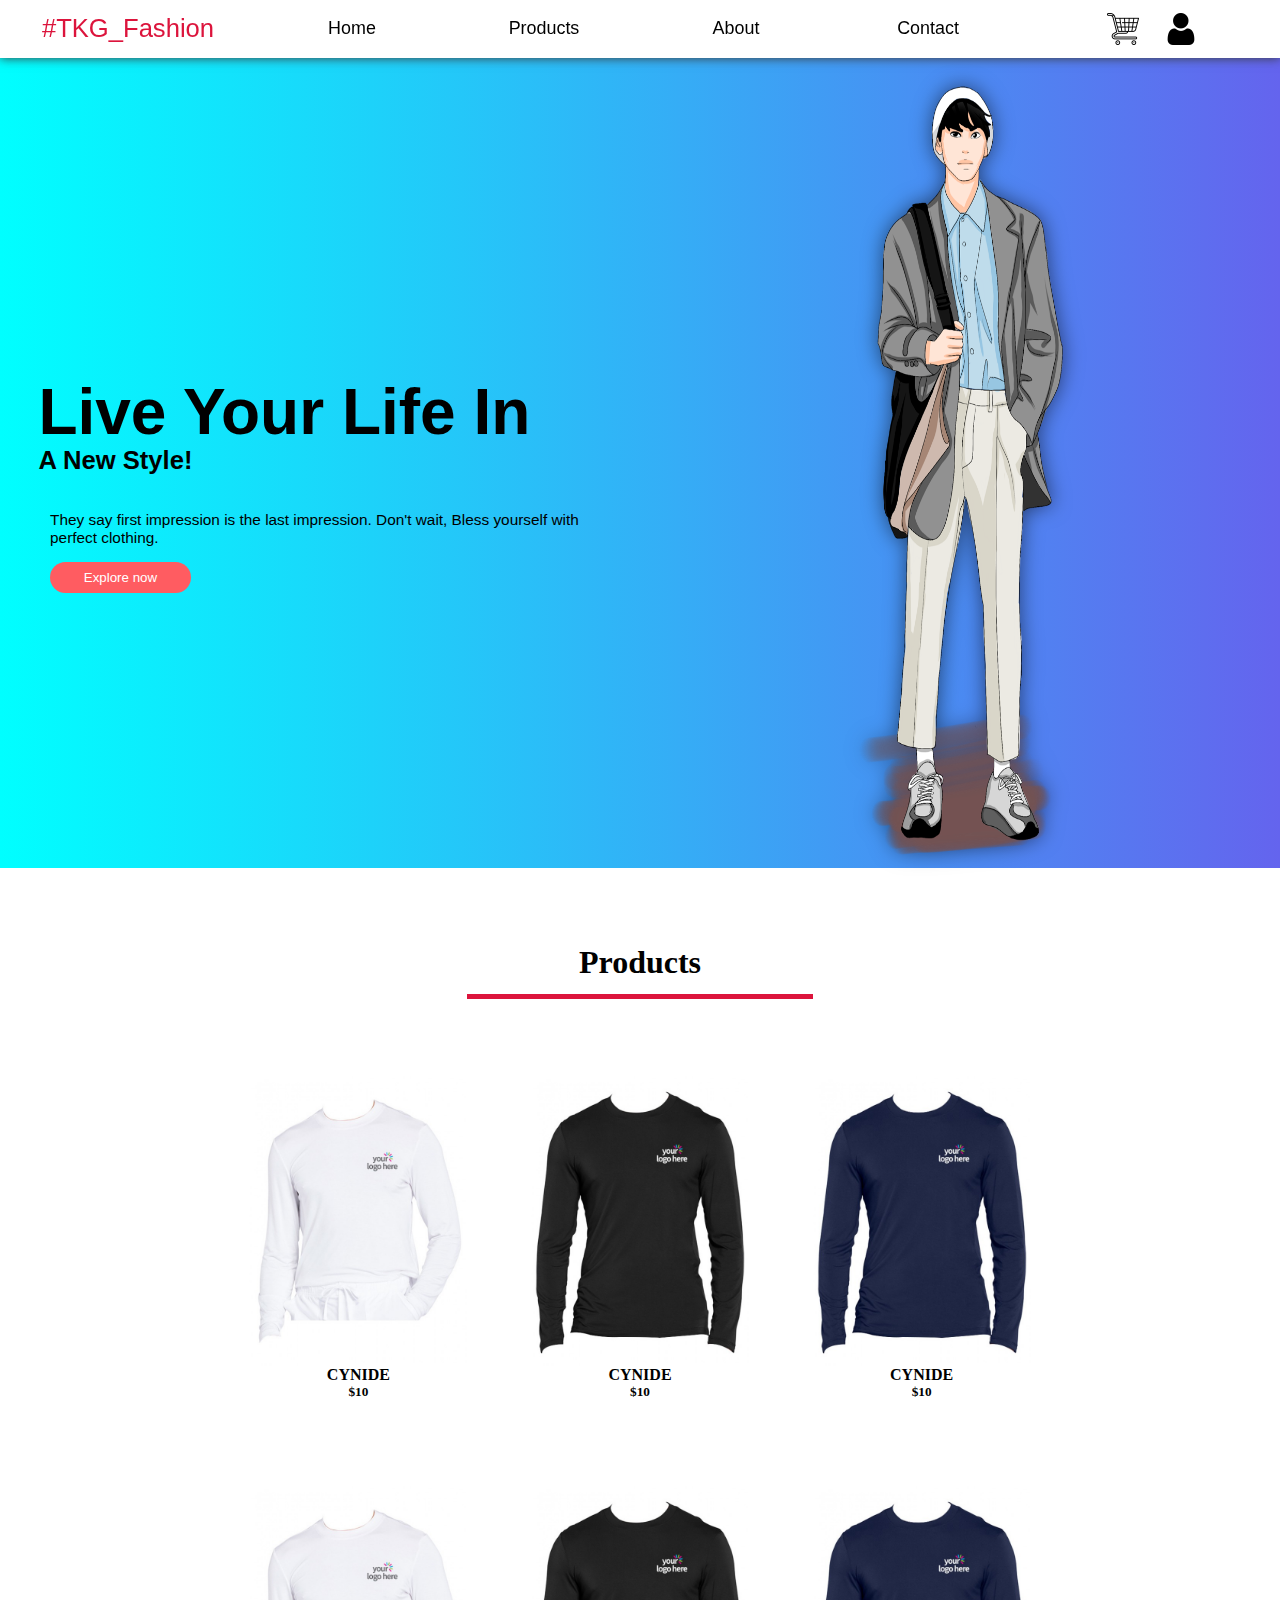
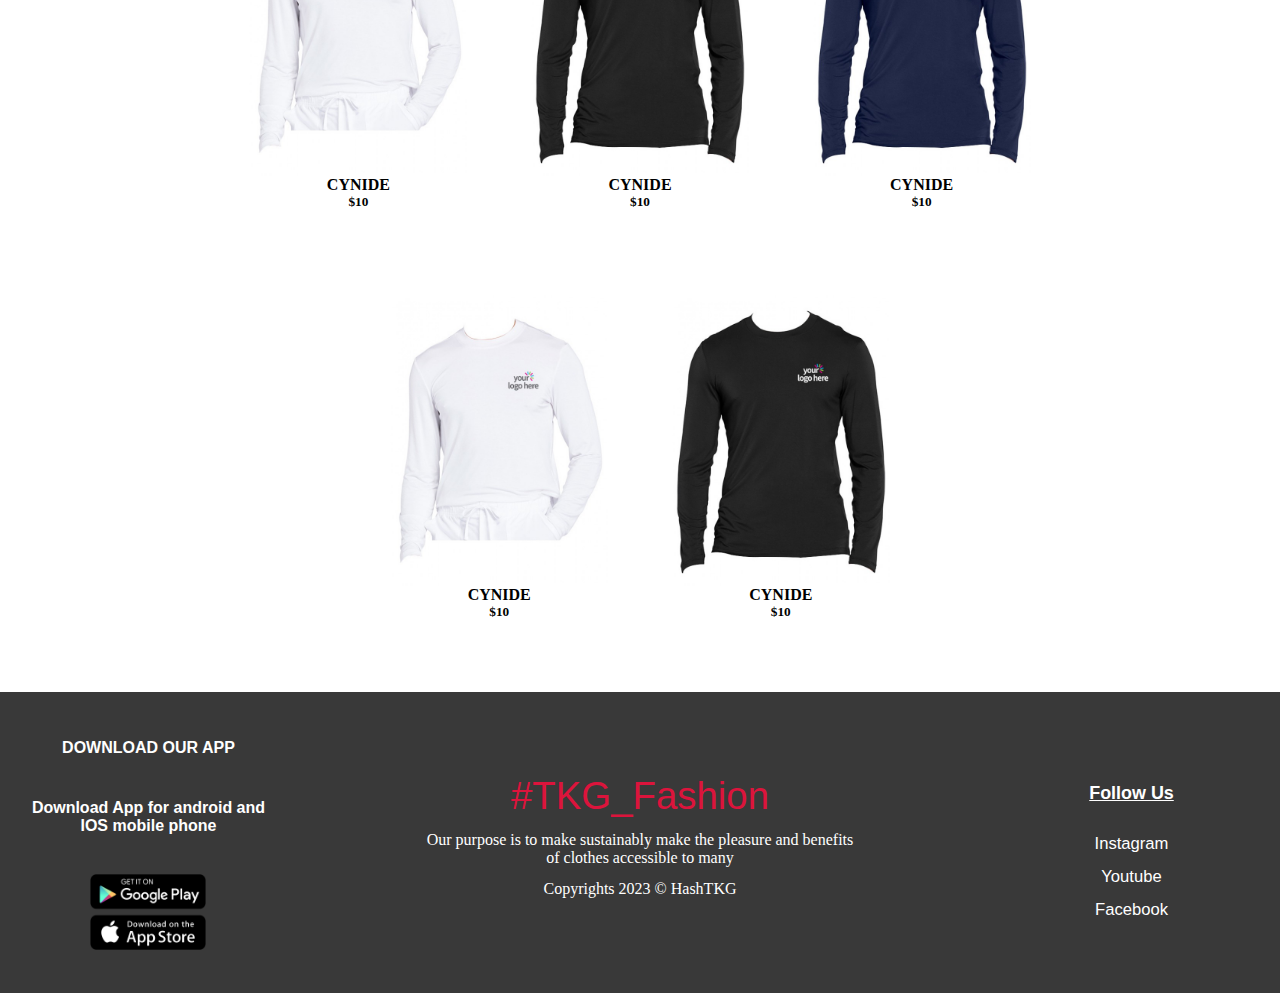
<file: index.html>
<!DOCTYPE html>
<html lang="en">
<head>
    <link rel="stylesheet" href="style.css">
    <meta charset="UTF-8">
    <meta name="viewport" content="width=device-width, initial-scale=1.0">
    <title>Ecom</title>
</head>
<body>
    <nav>
        <div class="left">
            <a href="#">#TKG_Fashion</a>
        </div>
        <div class="mid">
            <a href="#" id="">Home</a><a href="#products" id="">Products</a><a href="#footer" id="">About</a><a href="#footer" id="">Contact</a>
        </div>
        <div class="right">
            <img src="shopping-cart.png" alt="shopping-cart">
            <img src="user.png" alt="profile">
        </div>
    </nav>
    <section class="home">
        <div class="container" id="left-c">
            <h1>Live Your Life In</h1>
            <h2>A New Style!</h2>
            <p>They say first impression is the last impression. Don't wait, Bless yourself with perfect clothing.</p>
            <button>Explore now </button>
        </div>
        <div class="container" id="right-c">
            <img src="model.png" alt="a_model">
        </div>
    </section>
    <section id="products">
        <h1>Products</h1>
        <div class="productsContainer">
            <div class="product">
                <img src="shirt1.jpg" alt="shirt1">
                <h4>CYNIDE</h4>
                <h5>$10</h5>
            </div>

            <div class="product">
                <img src="shirt2.jpg" alt="shirt2">
                <h4>CYNIDE</h4>
                <h5>$10</h5>
            </div>

            <div class="product">
                <img src="shirt3.jpg" alt="shirt3">
                <h4>CYNIDE</h4>
                <h5>$10</h5>
            </div>

            <div class="product">
                <img src="shirt1.jpg" alt="shirt1">
                <h4>CYNIDE</h4>
                <h5>$10</h5>
            </div>

            <div class="product">
                <img src="shirt2.jpg" alt="shirt2">
                <h4>CYNIDE</h4>
                <h5>$10</h5>
            </div>

            <div class="product">
                <img src="shirt3.jpg" alt="shirt3">
                <h4>CYNIDE</h4>
                <h5>$10</h5>
            </div>

            <div class="product">
                <img src="shirt1.jpg" alt="shirt1">
                <h4>CYNIDE</h4>
                <h5>$10</h5>
            </div>

            <div class="product">
                <img src="shirt2.jpg" alt="shirt2">
                <h4>CYNIDE</h4>
                <h5>$10</h5>
            </div>
        </div>
    </section>
    <footer id="footer">
        <section class="left-f">
            <h4>DOWNLOAD OUR APP</h4>
            <h4>Download App for android and IOS mobile phone</h4>
            <img src="play-app-store.png" alt="download app">
        </section>
        <section class="mid-f">
            <a href="#">#TKG_Fashion</a>
            <p id="moto">Our purpose is to make sustainably make the pleasure and benefits of clothes accessible to many</p>
            <p id="copy">Copyrights 2023 &copy; HashTKG</p>
        </section>
        <section class="right-f">
            <h4>Follow Us</h4>
            <a href="#">Instagram</a>
            <a href="#">Youtube</a>
            <a href="#">Facebook</a>
        </section>
    </footer>
</body>
</html>
</file>
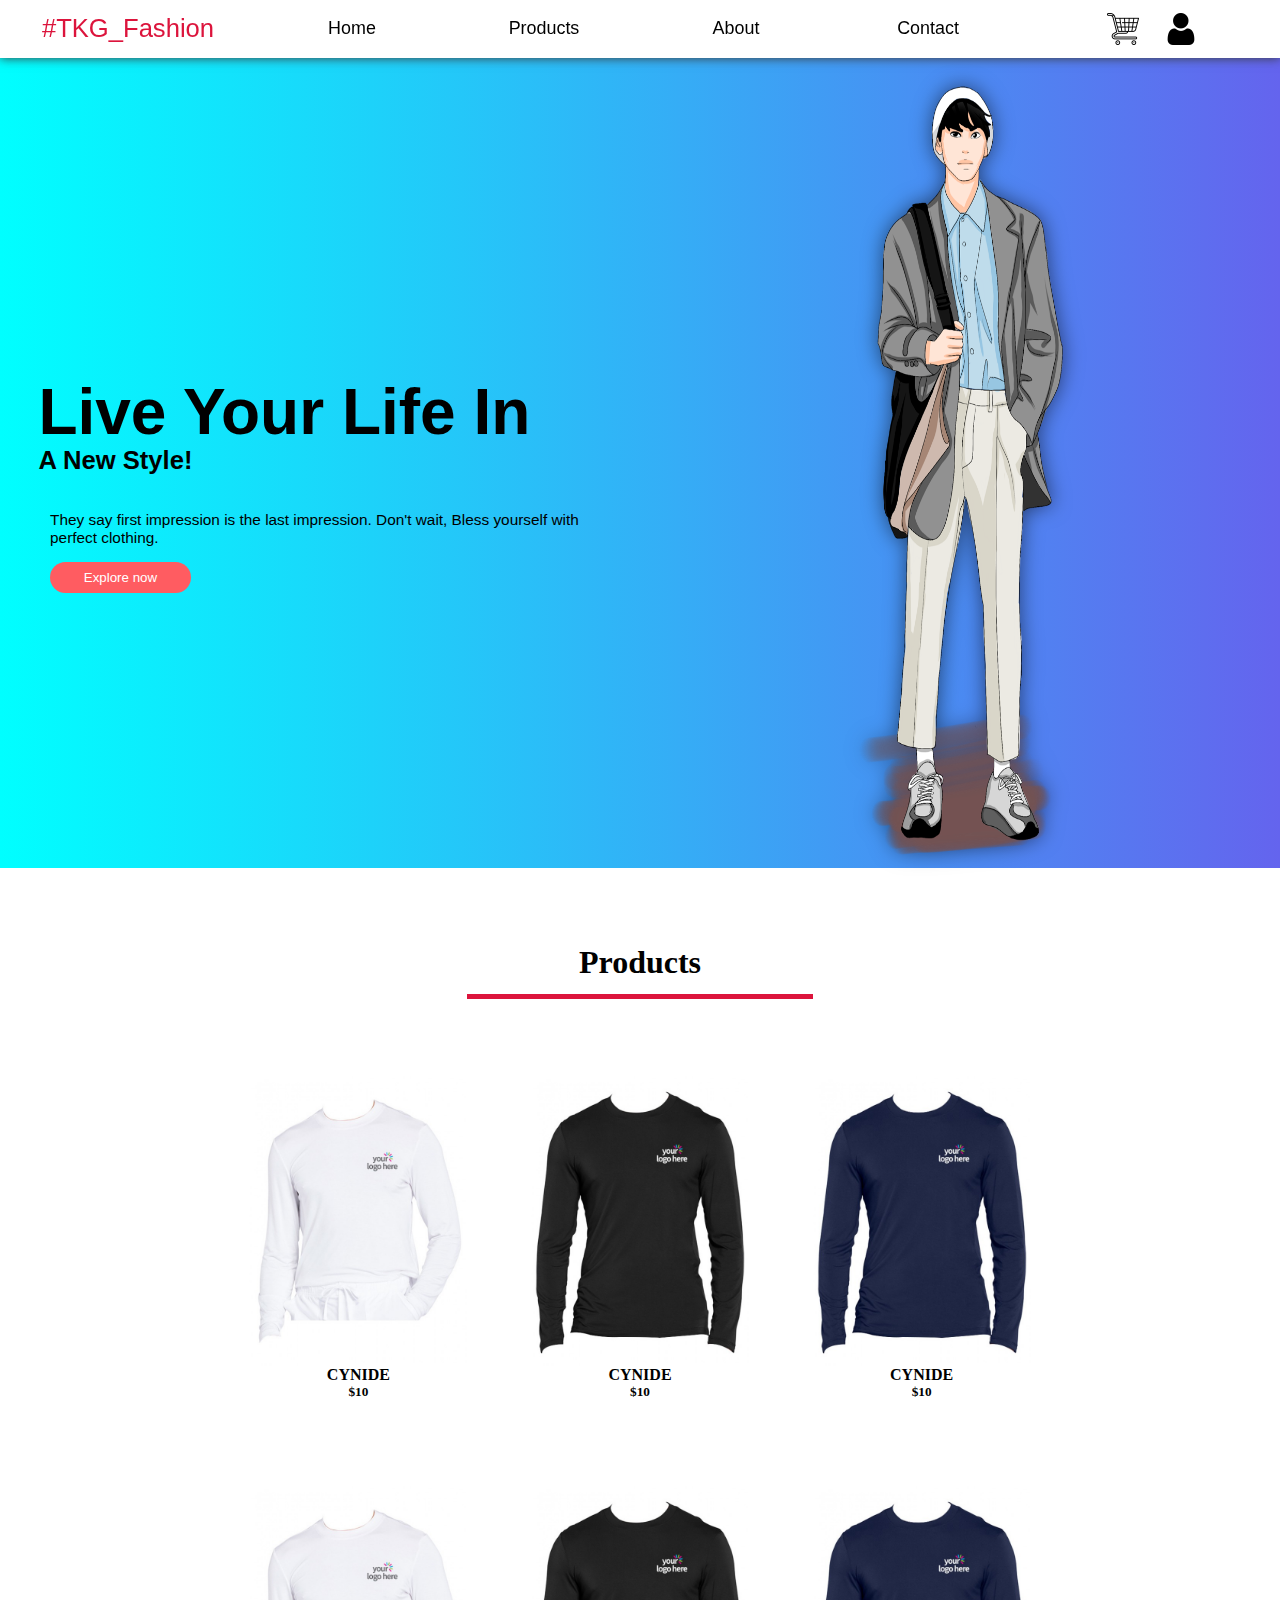
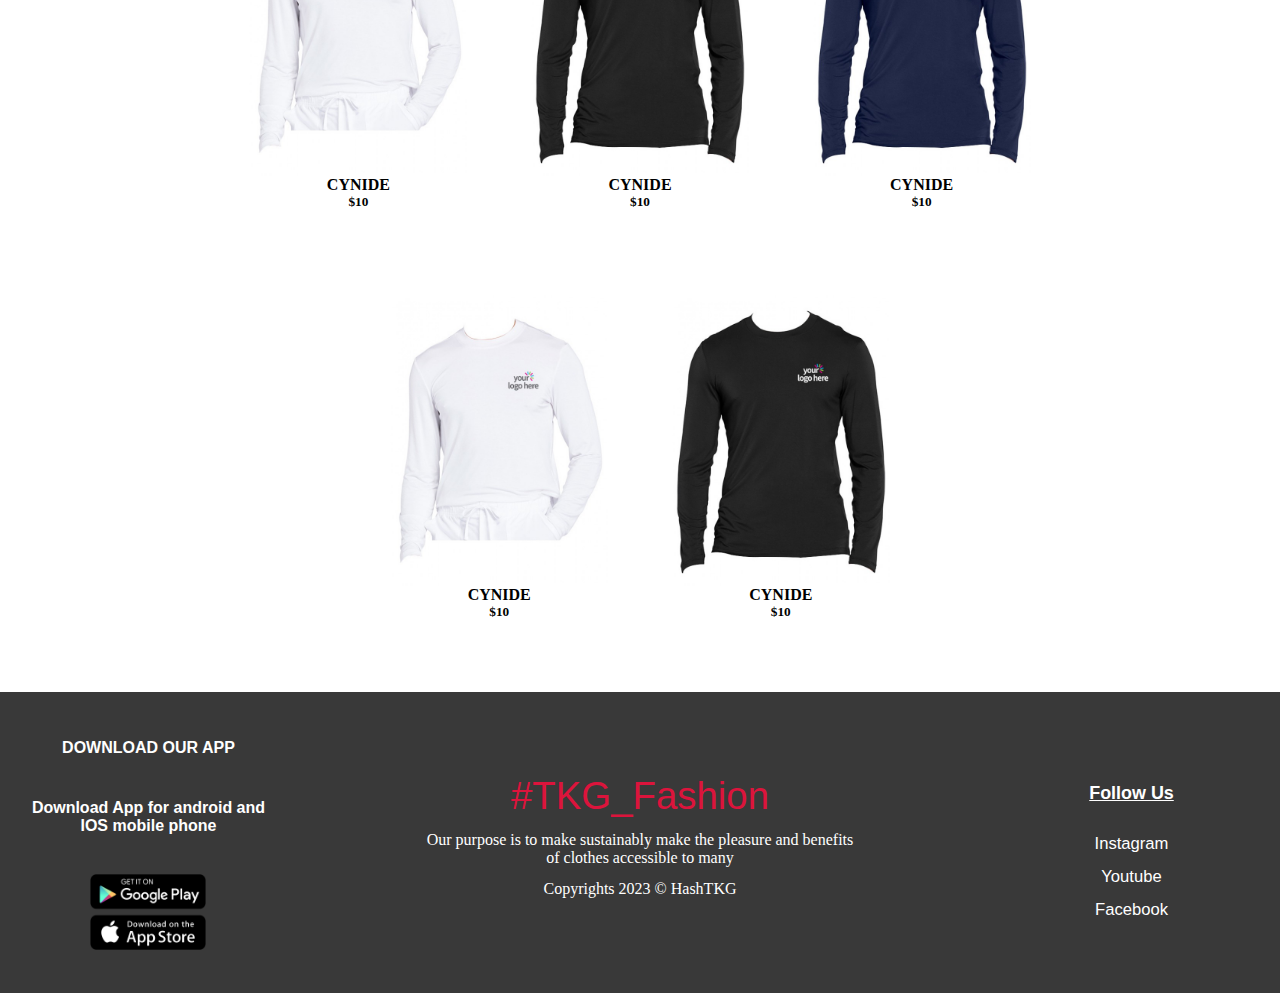
<file: index.html.html>
<!DOCTYPE html>
<html lang="en">
<head>
    <link rel="stylesheet" href="style.css">
    <meta charset="UTF-8">
    <meta name="viewport" content="width=device-width, initial-scale=1.0">
    <title>Ecom</title>
</head>
<body>
    <nav>
        <div class="left">
            <a href="#">#TKG_Fashion</a>
        </div>
        <div class="mid">
            <a href="#" id="">Home</a><a href="#products" id="">Products</a><a href="#footer" id="">About</a><a href="#footer" id="">Contact</a>
        </div>
        <div class="right">
            <img src="shopping-cart.png" alt="shopping-cart">
            <img src="user.png" alt="profile">
        </div>
    </nav>
    <section class="home">
        <div class="container" id="left-c">
            <h1>Live Your Life In</h1>
            <h2>A New Style!</h2>
            <p>They say first impression is the last impression. Don't wait, Bless yourself with perfect clothing.</p>
            <button>Explore now </button>
        </div>
        <div class="container" id="right-c">
            <img src="model.png" alt="a_model">
        </div>
    </section>
    <section id="products">
        <h1>Products</h1>
        <div class="productsContainer">
            <div class="product">
                <img src="shirt1.jpg" alt="shirt1">
                <h4>CYNIDE</h4>
                <h5>$10</h5>
            </div>

            <div class="product">
                <img src="shirt2.jpg" alt="shirt2">
                <h4>CYNIDE</h4>
                <h5>$10</h5>
            </div>

            <div class="product">
                <img src="shirt3.jpg" alt="shirt3">
                <h4>CYNIDE</h4>
                <h5>$10</h5>
            </div>

            <div class="product">
                <img src="shirt1.jpg" alt="shirt1">
                <h4>CYNIDE</h4>
                <h5>$10</h5>
            </div>

            <div class="product">
                <img src="shirt2.jpg" alt="shirt2">
                <h4>CYNIDE</h4>
                <h5>$10</h5>
            </div>

            <div class="product">
                <img src="shirt3.jpg" alt="shirt3">
                <h4>CYNIDE</h4>
                <h5>$10</h5>
            </div>

            <div class="product">
                <img src="shirt1.jpg" alt="shirt1">
                <h4>CYNIDE</h4>
                <h5>$10</h5>
            </div>

            <div class="product">
                <img src="shirt2.jpg" alt="shirt2">
                <h4>CYNIDE</h4>
                <h5>$10</h5>
            </div>
        </div>
    </section>
    <footer id="footer">
        <section class="left-f">
            <h4>DOWNLOAD OUR APP</h4>
            <h4>Download App for android and IOS mobile phone</h4>
            <img src="play-app-store.png" alt="download app">
        </section>
        <section class="mid-f">
            <a href="#">#TKG_Fashion</a>
            <p id="moto">Our purpose is to make sustainably make the pleasure and benefits of clothes accessible to many</p>
            <p id="copy">Copyrights 2023 &copy; HashTKG</p>
        </section>
        <section class="right-f">
            <h4>Follow Us</h4>
            <a href="#">Instagram</a>
            <a href="#">Youtube</a>
            <a href="#">Facebook</a>
        </section>
    </footer>
</body>
</html>
</file>
<file: style.css>
*{
    scroll-behavior: smooth;
}
body{
    margin: 0;
}
nav{
    /* border: 2px solid darkblue; */
    display: flex;
    /* height: 4vmax; */
    align-items: center;
    box-shadow: 0 0 10px rgb(56, 56, 56);
    position: sticky;
    top:0%;
    background-color: white;
    z-index: 1;
}
.left{
    /* border: 2px solid darkcyan; */
    width: 20%;
    display: flex;
    justify-content: center;
}
.left>a{
    text-decoration: none;
    color: crimson;
    font-family:Impact, Haettenschweiler, 'Arial Narrow Bold', sans-serif;
    font-size: 2vmax;
}
.mid{
    /* border: 2px solid greenyellow; */
    width: 60%;
    display: flex;
    justify-content: space-evenly;
    align-self: stretch;
}
.mid>a{
    text-decoration: none;
    color: black;
    /* color: darkred; */
    font-family:'Gill Sans', 'Gill Sans MT', Calibri, 'Trebuchet MS', sans-serif;
    font-size: 1.4vmax;
    /* border: 2px solid darkgreen; */
    display: flex;
    justify-content: center ;
    align-items: center;
    width: 100%; 
}
.mid>a:hover{
    border-bottom: 2px solid crimson;
    color: crimson;
}
.right{
    /* border: 2px solid red; */
    width: 20%;
    display: flex;
    justify-content: center;
}
.right >img{
    width: 2.5vmax;
    margin: 1vmax;
    cursor: pointer;    
}
.home{
    /* border: 2px solid red; */
    height: 90vh;
    background-image: linear-gradient(to right,cyan,rgb(100, 100, 238));
    display: flex;
}
.container{
    width: 100%;
    /* height: 100%; */
    /* border: 2px solid tomato; */
}
#left-c{
    display: flex;
    flex-direction: column;
    padding: 3vmax;
    box-sizing: border-box;
    justify-content: center;
    /* border: 2px solid rgb(249, 248, 246); */
}
#left-c>h1{
    font-size: 5vmax;
    font-family:'Franklin Gothic Medium', 'Arial Narrow', Arial, sans-serif;
    /* border: 2px solid rgb(240, 237, 231); */
}
#left-c>h2{
    margin-top: -8%;
    font-size: 2vmax;
    font-family: sans-serif;
    /* border: 2px solid rgb(246, 244, 242); */
}
#left-c>p{
    margin-left: 2%;
    font-size: 1.2vmax;
    font-family: 'Segoe UI', Tahoma, Geneva, Verdana, sans-serif;
    /* border: 2px solid rgb(244, 242, 238); */
}
#left-c>button{
    margin-left: 2%;
    padding: 0.6vmax;
    width: 11vmax;
    border: none;
    border-radius: 2vmax;
    background-color: rgb(255, 92, 97);
    color: white;
    font-family: 'Lucida Sans', 'Lucida Sans Regular', 'Lucida Grande', 'Lucida Sans Unicode', Geneva, Verdana, sans-serif;
    cursor: pointer;
}
#left-c>button:hover{
    background-color: rgb(249, 75, 81);
}
#right-c{
    display: flex;
    justify-content: center;
}
#right-c>img{
    max-width: 100%;
    height: auto;
    filter: drop-shadow(0 0 10px rgba(0, 0, 0, 0.526));
}



/* ------------------------------------------------------- */


/* #products{
    border: 2px solid indianred;
    height: 100vh;
} */
#products>h1{
    border-bottom: 5px solid crimson;
    text-align: center;
    margin: 5vmax auto;
    width: 25vmax;
    padding: 1vmax;
    font-size: 2.5vmax;
}
.productsContainer{
    /* border:2px solid crimson;  */
    display: flex;
    justify-content: center;
    flex-wrap: wrap;
    /* background-color: aquamarine; */
    /* height: 100%; */
    max-width: 80vw;
    margin: auto;
    /* display: flex; */
    /* flex-direction: column; */
    /* align-items: center; */
}
.product{
    /* border: 2px solid crimson; */
    /* width: 22vmax; */
    height: 30vmax;
    display: flex;
    flex-direction: column;
    align-items: center;
    transition: all 0.3s;
    cursor: pointer;
    margin: 1vmax;
}
.product:hover{
    transform: translateY(-10px);
}
.product>img{
    /* border: 2px solid crimson; */
    width: 20vmax;
}
.product>h4{
    margin: 0%;
}
.product>h5{
    margin:0%;
}
#footer{
    /* border: 2px solid lawngreen; */
    /* width: 100vmin; */
    /* height: 20vmax;  */
    padding: 2vmax;
    background-color: rgba(0, 0, 0, 0.778);
    display: flex;
    align-items: center;
    color: white;
}
.left-f{
    /* border: 2px solid khaki; */
    width: 20%;
    display: flex;
    flex-direction: column;
    align-items: center;
}
.left-f>h4{
    text-align: center;
    font-family: 'Franklin Gothic Medium', 'Arial Narrow', Arial, sans-serif;
}
.left-f>img{
    width: 10vmax;
    margin: 1vmax;
    cursor: pointer;
}
.mid-f{
    /* border: 2px solid salmon; */
    width: 60%;
    /* display: flex;
    flex-direction: column;
    justify-content: center;
    align-items: center; */
    text-align: center;
}
.mid-f>a{
    text-decoration: none;
    color: crimson;
    font-family:'Franklin Gothic Medium', 'Arial Narrow', Arial, sans-serif;
    font-size: 3vmax;
    /* margin-bottom: 2vmax; */
}
.mid-f>p{
    /* color:white; */
    max-width: 60%;
    /* text-align: center; */
    margin: 1vmax auto;
}
/* #moto{
    margin-bottom: 0;
}
#copy{
    margin-top: 1;
} */
.right-f{
    /* border: 2px solid aqua; */
    width: 20%;
    display: flex;
    flex-direction: column;
    /* justify-content: center; */
    align-items: center;
}
.right-f>h4{
    font-family: 'Franklin Gothic Medium', 'Arial Narrow', Arial, sans-serif;
    font-size: 1.4vmax;
    text-decoration: underline;
}
.right-f>a{
    color: white;
    font-family: 'Gill Sans', 'Gill Sans MT', Calibri, 'Trebuchet MS', sans-serif;
    /* padding: 1vmin; */
    text-decoration: none;
    font-size: 1.3vmax;
    margin: 0.5vmax;
}
</file>
